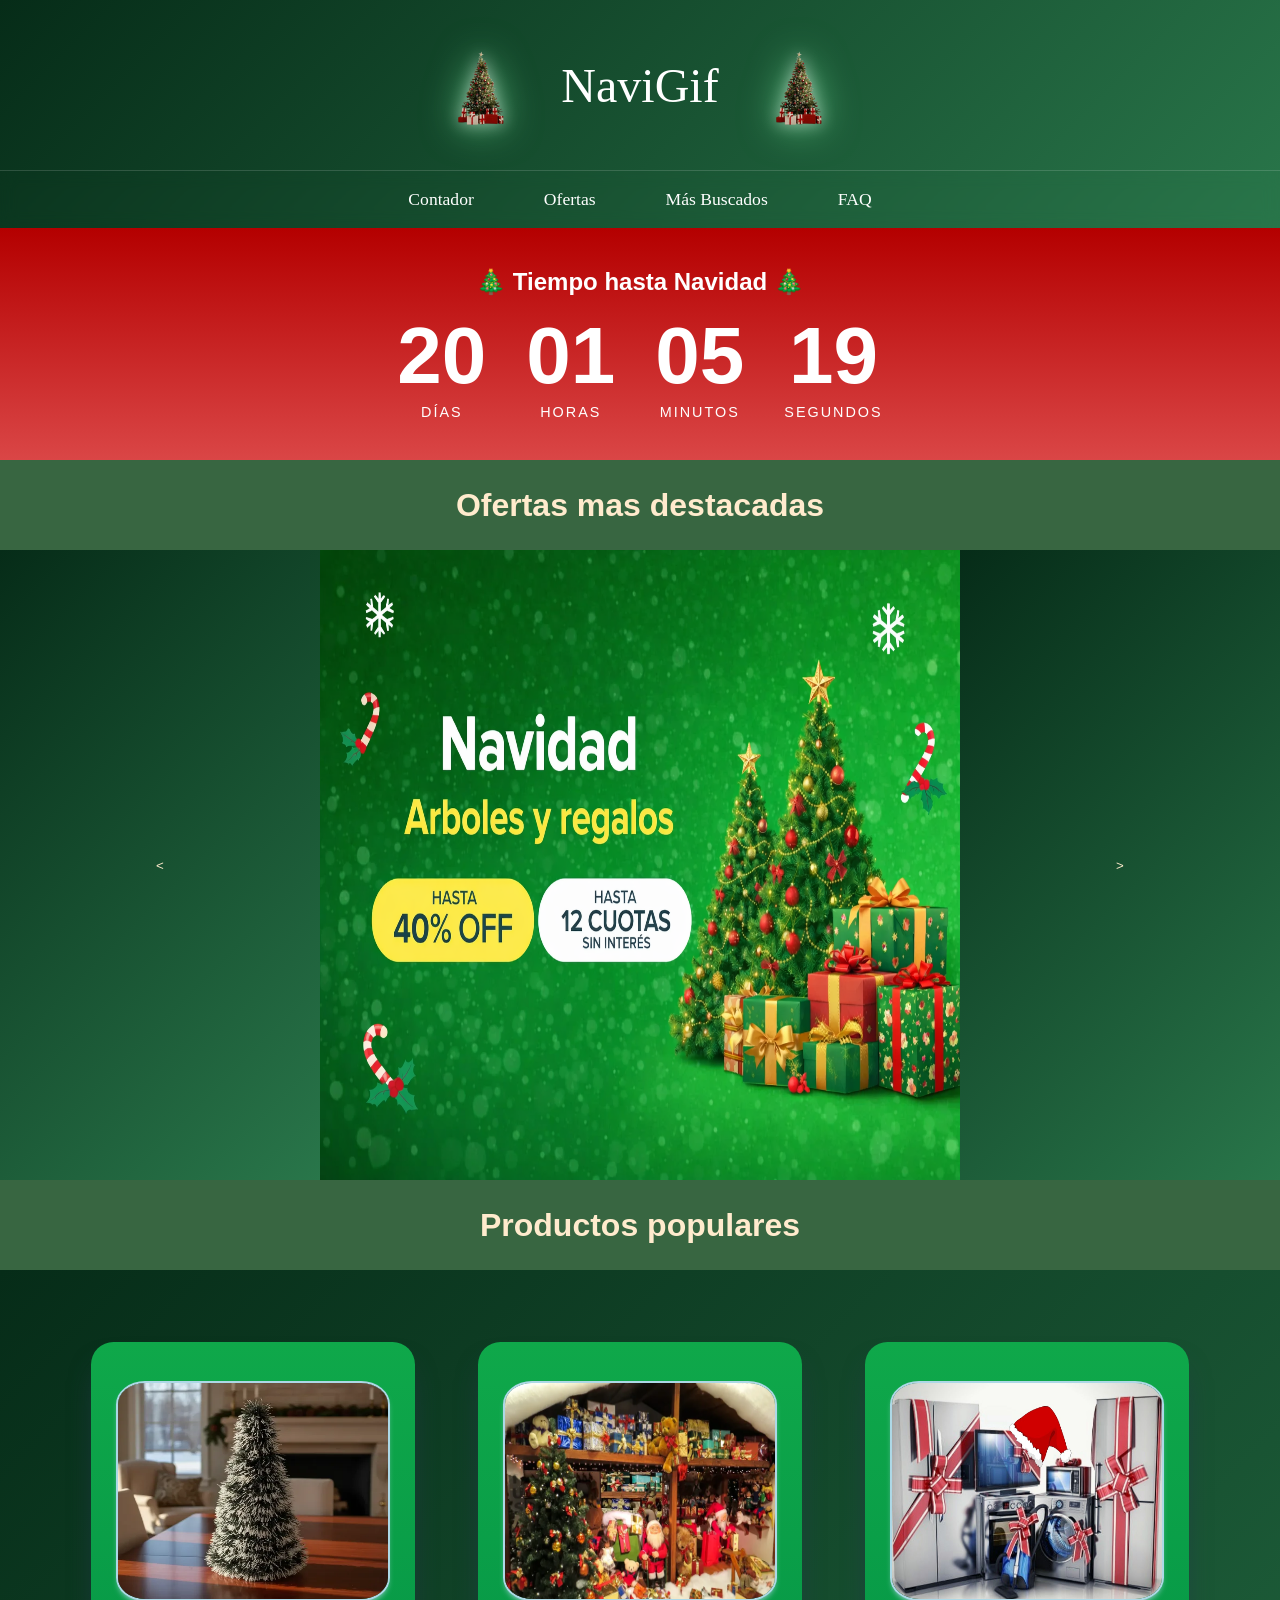
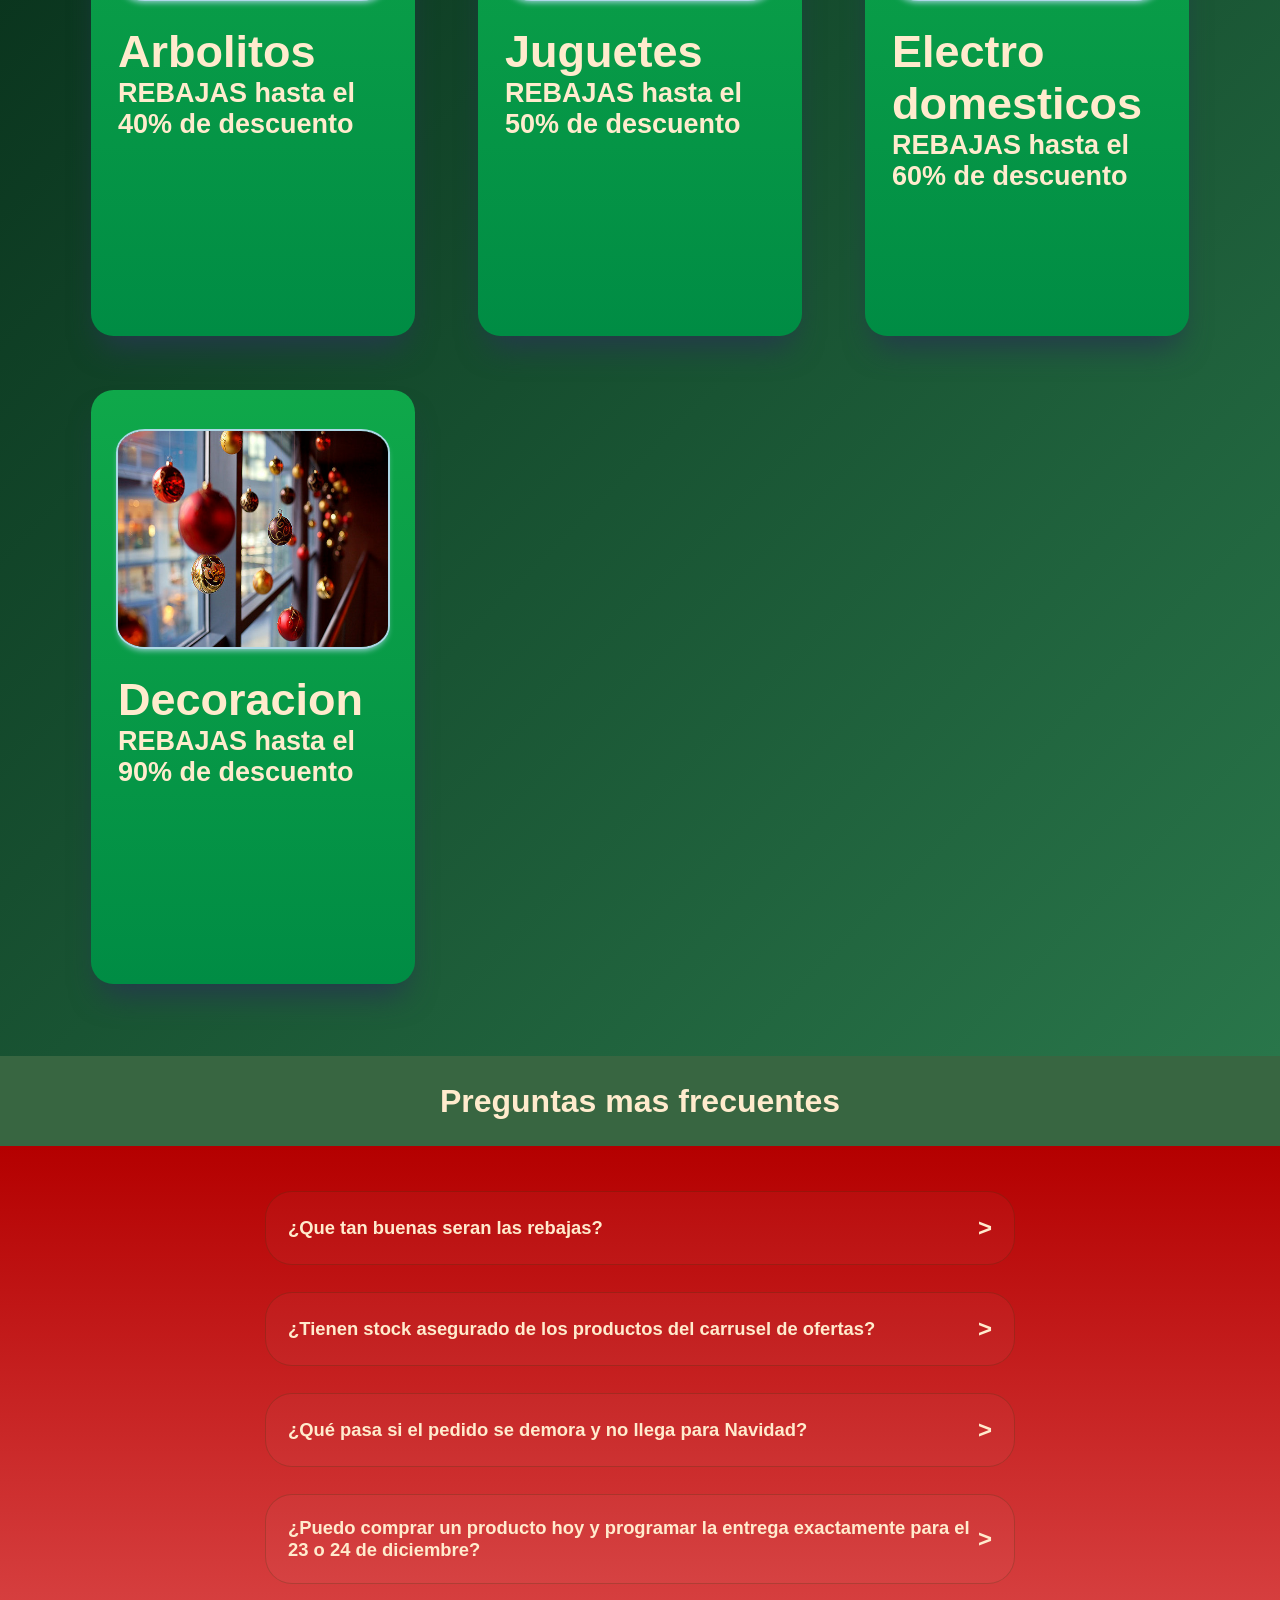
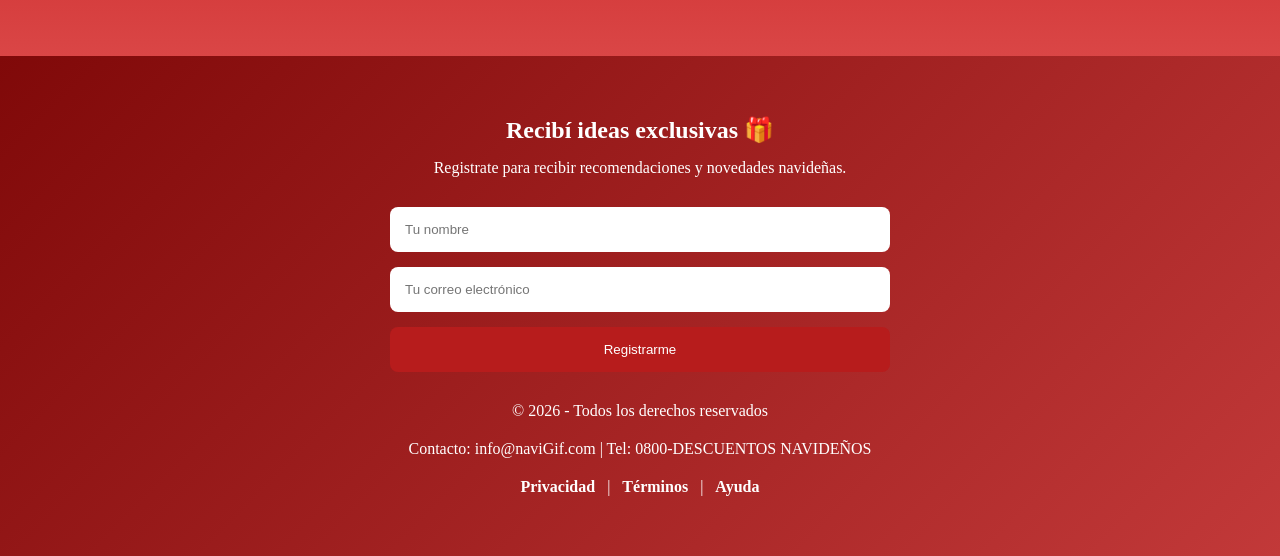
<file: index.html>
<!DOCTYPE html>
<html lang="en">
<head>
    <meta charset="UTF-8">
    <meta name="viewport" content="width=device-width, initial-scale=1.0">
    <link rel="stylesheet" href="estilos.css">
    <link rel="icon" type="image/x-icon" href="imagenes/OIP-removebg-preview.png">

    <title>REBAJAS NAVIDEÑAS</title>

</head>
<body>
   <!--header-->
    <header class="christmas-header">

        <div class="hero">

            <div class="title-container">

                <img src="./imagenes/OIP-removebg-preview.png" alt="Árbol" class="tree">

                <div class="title-box">
                    <h1>NaviGif</h1>
                </div>

                <img src="./imagenes/OIP-removebg-preview.png" alt="Árbol" class="tree">

            </div>

        </div>

        <nav>
            <ul>

                <li>
                    <a href="#contador">Contador</a>
                </li>

                <li>
                    <a href="#carrusel">
                        Ofertas
                    </a>
                </li>

                <li>
                    <a href="#popular">
                        Más Buscados
                    </a>
                </li>

                <li>
                    <a href="#faq">
                        FAQ
                    </a>
                </li>

            </ul>
        </nav>

    </header>

    <!--contador-->
    <div class="contadora" id="contador">
            <div class="contador">
    <h2 class="contador-titulo">🎄 Tiempo hasta Navidad 🎄</h2>
    <div class="contador-numeros">
      <div class="contador-bloque">
        <span id="dias">00</span>
        <p>Días</p>
      </div>
      <div class="contador-bloque">
        <span id="horas">00</span>
        <p>Horas</p>
      </div>
      <div class="contador-bloque">
        <span id="minutos">00</span>
        <p>Minutos</p>
      </div>
      <div class="contador-bloque">
        <span id="segundos">00</span>
        <p>Segundos</p>
      </div>
    </div>
  </div>
    </div>

                                         <!--carrusel-->

    <div class="categoriatitulo" id="carrusel">
        <h1>Ofertas mas destacadas</h1>
    </div>
    <div class="carruselseccion" >
    <div class="carruselfondo">
        

    <button onclick="anterior()" class="button"><</button>
    <img id="foto" src="imagenes/carrusel/banner1.png" class="carruselfoto">

 

    
    <button onclick="siguiente()" class="button" style="right: 0%;">></button>

 
    </div>

    </div>
                                         <!--popular-->
    <div class="categoriatitulo">
        <h1>Productos populares</h1>
    </div>
    
    <div class="popular" id="popular">

        <div class="tarjetascont">
            <div class="tarjeta">
                <div class="tarjetaestado">
                <div class="tarjetaimg">
                    <img src="imagenes/mas-populares/carta1.webp" class="imgcarta">
                </div>
                <div class="tarjetatxt">
                    <p class="cardtxt" style="font-size: 5vh;"><b>Arbolitos</b></p>
                    <p class="cardtxt">REBAJAS hasta el 40% de descuento</p>
                    
                </div>
                </div>
                <div class="tarjetacontenido">
                    <div class="producto">
                        <div class="tarjetaimg">
                            <img src="imagenes/mas-populares/arbolito1.webp" alt="" class="imgcarta">
                        </div>
                        <div class="tarjetatxt">
                            <p class="cardtxt" style="font-size: 4vh;"> <b> Arbolito verde</b></p>
                            <p class="cardtxt"> <del>$142.499</del><br>$92.399</p>
                        </div>
                    </div>
                    <div class="producto">
                        <div class="tarjetaimg">
                            <img src="imagenes/mas-populares/arbolito2.webp" alt="" class="imgcarta">
                        </div>
                        <div class="tarjetatxt">
                            <p class="cardtxt" style="font-size: 4vh;"> <b> Arbolito nevado</b></p>
                            <p class="cardtxt"> <del>$162.499</del><br>$104.999</p>
                        </div>
                    </div>
                    <div class="producto">
                        <div class="tarjetaimg">
                            <img src="imagenes/mas-populares/arbolito3.webp" alt="" class="imgcarta">
                        </div>
                        <div class="tarjetatxt">
                            <p class="cardtxt" style="font-size: 4vh;"> <b> Arbol economico</b></p>
                            <p class="cardtxt"> <del>$99.999</del><br>$49.999</p>
                        </div>
                    </div>
                    <div class="producto">
                        <div class="tarjetaimg">
                            <img src="imagenes/mas-populares/arbolito4.webp" alt="" class="imgcarta">
                        </div>
                        <div class="tarjetatxt">
                            <p class="cardtxt" style="font-size: 4vh;"> <b> Arbol natural</b></p>
                            <p class="cardtxt"> <del>$184.499</del><br>$125.000</p>
                        </div>
                    </div>
                    
                    
                    
                
                </div>
                
                
            </div>
            <div class="tarjeta">
                <div class="tarjetaestado">
                <div class="tarjetaimg">
                    <img src="imagenes/mas-populares/carta2.webp" class="imgcarta">
                    
                </div>
                <div class="tarjetatxt">
                    <p class="cardtxt" style="font-size: 5vh;"><b>Juguetes</b></p>
                    <p class="cardtxt">REBAJAS hasta el 50% de descuento</p>
                    
                </div>
                </div>
                <div class="tarjetacontenido">
                    <div class="producto">
                        <div class="tarjetaimg">
                            <img src="imagenes/mas-populares/juguete1.webp" alt="" class="imgcarta">
                        </div>
                        <div class="tarjetatxt">
                            <p class="cardtxt" style="font-size: 4vh;"> <b> set de legos</b></p>
                            <p class="cardtxt"> <del>$112.299</del><br>$60.299</p>
                        </div>
                    </div>
                    <div class="producto">
                        <div class="tarjetaimg">
                            <img src="imagenes/mas-populares/juguete2.webp" alt="" class="imgcarta">
                        </div>
                        <div class="tarjetatxt">
                            <p class="cardtxt" style="font-size: 4vh;"> <b> herramientas de playa</b></p>
                            <p class="cardtxt"> <del>$30.000</del><br>$20.000</p>
                        </div>
                    </div>
                    <div class="producto">
                        <div class="tarjetaimg">
                            <img src="imagenes/mas-populares/juguete3.webp" alt="" class="imgcarta">
                        </div>
                        <div class="tarjetatxt">
                            <p class="cardtxt" style="font-size: 4vh;"> <b> auto a control remoto</b></p>
                            <p class="cardtxt"> <del>$129.999</del><br>$69.999</p>
                        </div>
                    </div>
                    <div class="producto">
                        <div class="tarjetaimg">
                            <img src="imagenes/mas-populares/juguete4.webp" alt="" class="imgcarta">
                        </div>
                        <div class="tarjetatxt">
                            <p class="cardtxt" style="font-size: 4vh;"> <b> cocina de juguete</b></p>
                            <p class="cardtxt"> <del>$287.499</del><br>$200.000</p>
                        </div>
                    </div>

                </div>

                
            </div>
            <div class="tarjeta">
                <div class="tarjetaestado">

                <div class="tarjetaimg">
                    <img src="imagenes/mas-populares/carta3.jpg" class="imgcarta">
                </div>
                <div class="tarjetatxt">
                    <p class="cardtxt" style="font-size: 5vh;"><b>Electro<br>domesticos</b></p>
                    <p class="cardtxt">REBAJAS hasta el 60% de descuento</p>
                    
                </div>
                </div>
                <div class="tarjetacontenido">
                    <div class="producto">
                        <div class="tarjetaimg">
                            <img src="imagenes/mas-populares/electro1.webp" alt="" class="imgcarta">
                        </div>
                        <div class="tarjetatxt">
                            <p class="cardtxt" style="font-size: 4vh;"> <b> pava electrica</b></p>
                            <p class="cardtxt"> <del>$82.499</del><br>$45.000</p>
                        </div>
                    </div>
                    <div class="producto">
                        <div class="tarjetaimg">
                            <img src="imagenes/mas-populares/electro2.webp" alt="" class="imgcarta">
                        </div>
                        <div class="tarjetatxt">
                            <p class="cardtxt" style="font-size: 4vh;"> <b> Arbolito nevado</b></p>
                            <p class="cardtxt"> <del>$725.499</del><br>$350.245</p>
                        </div>
                    </div>
                    <div class="producto">
                        <div class="tarjetaimg">
                            <img src="imagenes/mas-populares/electro3.webp" alt="" class="imgcarta">
                        </div>
                        <div class="tarjetatxt">
                            <p class="cardtxt" style="font-size: 4vh;"> <b> television</b></p>
                            <p class="cardtxt"> <del>$1.244.499</del><br>$850.000</p>
                        </div>
                    </div>

                </div>

                
            </div>
            <div class="tarjeta">
                <div class="tarjetaestado">

                <div class="tarjetaimg">
                    <img src="imagenes/mas-populares/carta4.jpg" class="imgcarta">
                </div>
                <div class="tarjetatxt">
                    <p class="cardtxt" style="font-size: 5vh;"><b>Decoracion</b></p>
                    <p class="cardtxt">REBAJAS hasta el 90% de descuento</p>
                    
                </div>
                </div>
                <div class="tarjetacontenido">
                    <div class="producto">
                        <div class="tarjetaimg">
                            <img src="imagenes/mas-populares/deco1.webp" alt="" class="imgcarta">
                        </div>
                        <div class="tarjetatxt">
                            <p class="cardtxt" style="font-size: 4vh;"> <b> luces navideñase</b></p>
                            <p class="cardtxt"> <del>$15.000</del><br>$8.000</p>
                        </div>
                    </div>
                    <div class="producto">
                        <div class="tarjetaimg">
                            <img src="imagenes/mas-populares/deco2.webp" alt="" class="imgcarta">
                        </div>
                        <div class="tarjetatxt">
                            <p class="cardtxt" style="font-size: 4vh;"> <b> cubierta del arbolito</b></p>
                            <p class="cardtxt"> <del>$10.000</del><br>$1.000</p>
                        </div>
                    </div>
                    <div class="producto">
                        <div class="tarjetaimg">
                            <img src="imagenes/mas-populares/deco3.webp" alt="" class="imgcarta">
                        </div>
                        <div class="tarjetatxt">
                            <p class="cardtxt" style="font-size: 4vh;"> <b> corona navideña</b></p>
                            <p class="cardtxt"> <del>$20.999</del><br>$14.000</p>
                        </div>
                    </div>
                    

                </div>
                
            </div>
        </div>
    </div>
                                         <!--FAQ-->
    <div class="categoriatitulo">
        <h1>Preguntas mas frecuentes</h1>
    </div>
    
    <div class="faq">
        <div class="faqcontenedor">
        <section id="faq" class="proceso-section">

            <div class="faq-container" style="max-width: 750px; margin: 0 auto; text-align: left;">
                <div class="faq-item">
                    <button class="faq-question">¿Que tan buenas seran las rebajas? <span>></span></button>
                    <div class="faq-answer">
                        <p> En esta pagina puedes encontrar todo tipo de descuentos llegando hasta incluso el 90%</p>
                    </div>
                </div>
                <div class="faq-item">
                    <button class="faq-question">¿Tienen stock asegurado de los productos del carrusel de ofertas? <span>></span></button>
                    <div class="faq-answer">
                        <p>Las ofertas más destacadas vuelan rápido. El stock es limitado debido a la alta demanda de la temporada.<br> si ves el contador avanzar y te interesa un producto, aseguralo antes de que se agote</p>
                    </div>
                </div>
                <div class="faq-item">
                    <button class="faq-question">¿Qué pasa si el pedido se demora y no llega para Navidad?<span>></span></button>
                    <div class="faq-answer">
                        <p>Monitoreamos todos los despachos en tiempo real. Si hay un retraso ajeno al correo, nuestro equipo de soporte te contactará inmediatamente mediante email para ofrecerte una solución prioritaria.</p>
                    </div>
                </div>
                <div class="faq-item">
                    <button class="faq-question">¿Puedo comprar un producto hoy y programar la entrega exactamente para el 23 o 24 de diciembre? <span>></span></button>
                    <div class="faq-answer">
                        <p>Los correos trabajan con ventanas de entrega y alta demanda. Te recomendamos comprar con anticipación asi puedes recibirlo antes en tu casa y mantener el misterio escondiendo el regalo.</p>
                    </div>
                </div>
            </div>
        </section>
    </div>
    </div>

                                         <!--footer-->

    <footer>

        <h2>Recibí ideas exclusivas 🎁</h2>

        <p>Registrate para recibir recomendaciones y novedades navideñas.</p>

        <form id="registro">

            <input
            type="text"
            placeholder="Tu nombre"
            required>

            <input
            type="email"
            placeholder="Tu correo electrónico"
            required>

            <button type="submit">Registrarme</button>

        </form>

        

  

  <p>© 2026  - Todos los derechos reservados</p>

  <p>Contacto: info@naviGif.com | Tel: 0800-DESCUENTOS NAVIDEÑOS</p>

  <p>
<div class="footer-links">
      <a href="#">Privacidad</a> |
      <a href="#">Términos</a> |
      <a href="#">Ayuda</a>
    </div>

    </footer>
<script src="footer.js"></script>
    
<script src="carrusel.js"></script>
<script src="cartas.js"></script>
<script src="faq.js"></script>
<script src="contador.js"></script>
</body>
</html>
</file>
<file: estilos.css>
body{
    margin: 0px;
    padding: 0px;
    scroll-behavior: smooth;
}
.categoriatitulo{
    height: 10vh;
    width: auto;
    background-color: #386641;
    color: blanchedalmond;
    font-family: 'Gill Sans', 'Gill Sans MT', Calibri, 'Trebuchet MS', sans-serif;
    display: flex;
    justify-content: center;
    align-items: center;
}

/* esta seccion la pueden usar para el header*/

.header{
    background-color: #386641;
    width: auto;
    height: 10vh;

    color:blanchedalmond;
    font-size: 3vh;
    font-family: Arial, Helvetica, sans-serif;
    
}

/*esta seccion para el contador*/

.contadora{
    background: linear-gradient(to bottom, #b40000, #da4646);
    width: auto;
    height: auto;
    
    color:#ffffff;
    font-size: 3vh;
    font-family: Arial, Helvetica, sans-serif;
  
}

.contador {
  text-align: center;
  padding: 40px 20px;

}

.contador-titulo {
  font-size: 1.5rem;
  margin-bottom: 20px;
}

.contador-numeros {
  display: flex;
  justify-content: center;
  gap: 40px;
  flex-wrap: wrap;
}

.contador-bloque span {
  font-size: 5rem;
  font-weight: bold;
  line-height: 1;
}

.contador-bloque p {
  font-size: 0.9rem;
  margin-top: 8px;
  text-transform: uppercase;
  letter-spacing: 2px;
}

/* esta seccion para el encargado de hacer el carrusel*/

.carruselfondo{
    background-color: #386641;
    width: auto;
    height: 80vh;
    
    color:blanchedalmond;
    font-size: 3vh;
    font-family: Arial, Helvetica, sans-serif;
    display: flex;
    justify-content: space-between;
    align-items: center;
}

.tree {
    width: 50%;
    height: 100%;
}
.carruselseccion{
    height: 70vh;
    width: auto;
    padding: 0;
}
.carruselfondo .button{
    height: 70vh;
    width: 25%;
    padding: 10px;
    border: none;
    background: linear-gradient(135deg,#062c18,#29764a);
    opacity: 100%;
    transition: .5s;
    color: rgb(255, 235, 205);
    margin-bottom: 10vh;
    opacity: 100%;
   
position: absolute;
z-index: 1;
}
.carruselseccion .carruselfoto{    
    width: 50%;
    height: 70vh;
    position: absolute;
    left: 25%;
    margin-bottom: 10vh;
   
    

}
.carruselfondo .button:hover{
    height: 70vh;
    width: 30%;
    padding: 10px;
    border: none;
    background-color: linear-gradient(135deg,#062c18,#29764a);
    opacity: 75%;
    transition: .5s;
}



/* esta seccion para todo lo que es las tarjetas de productos populares o mas comprados*/
@keyframes cardshake{

    25%{transform:rotate(1deg);}
    75%{transform: rotate(-1deg);}

}
.popular{
    background: linear-gradient(135deg,#062c18,#29764a);
    width: auto;
    height: auto;
    
    font-size: 3vh;
    font-family: Arial, Helvetica, sans-serif;
    display: flex;
    justify-content: space-around;
    align-items: center;
}
.tarjetascont{
    
    width: 90vw;
    height: auto;
    margin-top: 5vh;
    margin-bottom: 5vh;
    display: flex;
    justify-content: space-between;
    align-items: center;
    flex-wrap: wrap;
    
}

.tarjeta{
    margin: 3vh;
    width: auto;
    height: auto;
    background-color: rgb(15, 168, 122);
    animation-name: cardshake;
    animation-duration:2.5s;
    animation-iteration-count: infinite;
    border-radius: 2.5vh;
    display: flex;
    justify-content: space-around;
    align-items: center;
    flex-direction: column;
    flex-wrap: nowrap;
    background: linear-gradient(to top, rgb(0, 140, 68), rgb(15, 168, 74));
    box-shadow: rgb(38, 57, 77) 0px 20px 30px -10px;
}
.tarjeta:hover{
    width: auto;
    height: auto;
    background-color: rgb(6, 122, 87);
    
    border-radius: 2.5vh;
    display: flex;
    justify-content: space-around;
    align-items: center;
    flex-direction: column;
    flex-wrap: nowrap;
    box-shadow: rgba(140, 215, 180, 0.511) 0px 20px 30px -10px;
}
.tarjetaestado{
    margin: 3vh;
    margin-top: 3vh;
    margin-bottom: 3vh;
    display: flex;
    justify-content: space-around;
    align-items: center;
    flex-direction: column;
    width: auto;
    height: 60vh;
}
.tarjetaimg{
    height: 40%;
    width: 30vh;
    background: linear-gradient(135deg,#062c18,#29764a);
    border-radius: 10%;
    box-shadow: lightblue 0px 0px 0px 2px, lightblue 0px 4px 6px -1px, lightblue 0px 1px 0px inset;
    
}
.tarjetaimg .imgcarta{
    height: 100%;
    width: 100%;
    border-radius: 10%;
}
.tarjetatxt{
    height: 50%;
    width: 30vh;
    color: blanchedalmond;
    padding: 0%;

}
.cardtxt{
    margin-top: 0%;
    font-family: 'Gill Sans', 'Gill Sans MT', Calibri, 'Trebuchet MS', sans-serif;
    font-weight: bold;
    font-size: 1em;
}

.tarjetacontenido {
    height: 0;
    width: 0;
    overflow: hidden;
    transition:0.4s ease-out;
    background: rgba(0, 0, 0, 0.15);
    display: flex;
    justify-content: center;
    align-items: center;
    
}

.tarjetacontenido p {
    padding: 0 22px 22px;
    margin: 0;
    color: blanchedalmond;
    line-height: 1.7;
}

.tarjetacontenido.abierto{
    width: 84vw;
    margin: 2vw;
    margin-bottom: 4vh;
    border-radius: 2vh;

    height: 65vh;
    
    transition: height 0.4s ease, width 0.4s ease-out;
    
    justify-content: space-around;
}

/* producto de la tarjeta*/

.producto{
    height: 60vh;
    width: 32vh;
    display: flex;
    flex-direction: column;
    align-items: center;
    padding: 1vh;
    border-radius: 2vh;
    background: linear-gradient(to top, darkred,red);
    box-shadow: rgb(38, 57, 77) 0px 20px 30px -10px;
}
.producto:hover{
    height: 60vh;
    width: 32vh;
    display: flex;
    flex-direction: column;
    align-items: center;
    padding: 1vh;
    border-radius: 2vh;
    background: linear-gradient(to top, darkred,red);
    box-shadow: rgba(140, 215, 180, 0.511) 0px 20px 30px -10px;
    animation-name: cardshake;
    animation-duration:.25s;
    animation-iteration-count: infinite;
    
}

/* esta seccion para la seccion de preguntas y respuestas frecuentes*/

.faq{
    background: linear-gradient(to bottom, #b40000, #da4646);
    width: auto;
    height: auto;
    
    color:blanchedalmond;
    font-size: 3vh;
    font-family: Arial, Helvetica, sans-serif;
    display: flex;
    flex-direction: column;
    justify-content: space-around;
    
}
.faqcontenedor{
    height: auto;
    width: auto;
    margin-top: 5vh;
    margin-bottom: 5vh;
    display: flex;
    flex-direction: column;
    justify-content: space-around;
}
.faq-item {
    
    margin-bottom: 3vh;
    border: 1px solid rgba(20, 53, 2, 0.2);
    border-radius: 3vh;
    overflow: hidden;
    background: rgba(255, 255, 255, 0.03);
    transition: 0.3s;
    
}

.faq-question {
    
    width: 100%;
    padding: 22px;
    background: none;
    border: none;
    color: var(--verde-neon);
    text-align: left;
    font-size: 1.15rem;
    font-weight: 600;
    cursor: pointer;
    display: flex;
    justify-content: space-between;
    align-items: center;
}

.faq-question:hover { background: rgba(0, 191, 255, 0.05); }

.faq-question span {
    font-size: 1.5rem;
    transition: transform 0.3s;
}

.faq-item.active .faq-question span {
    transform: rotate(45deg); 
}

.faq-answer {
    max-height: 0;
    overflow: hidden;
    transition: max-height 0.4s ease-out;
    background: rgba(0, 0, 0, 0.15);
}

.faq-answer p {
    padding: 0 22px 22px;
    margin: 0;
    color: var(--texto-secundario);
    line-height: 1.7;
}

.faq-item.active .faq-answer {
    max-height: 300px;
}

/*footer y eso*/

.footer{
    background-color: #386641;
    width: auto;
    height: 30vh;
    
    color:blanchedalmond;
    font-size: 3vh;
    font-family: Arial, Helvetica, sans-serif;
}

*{
    margin:0;
    padding:0;
    box-sizing:border-box;
}

html{
    scroll-behavior:smooth;
}


.christmas-header{
    width:100%;
    background:linear-gradient(135deg,#062c18,#29764a);
    overflow:hidden;
}

.hero{
    height:170px;
    display:flex;
    justify-content:center;
    align-items:center;
    padding:20px;
}

.title-container{
    display:flex;
    align-items:center;
    gap:35px;
}

.tree{
    width:90px;
    height:90px;
    object-fit:contain;
    animation:float 3s ease-in-out infinite;
    filter:
    drop-shadow(0 0 8px rgba(255,255,255,.5))
    drop-shadow(0 0 18px rgba(132,255,174,.6));
}

.title-box{
    text-align:center;
}

.title-box h1{
    font-family: "Cinzel", serif;
    color:white;
    font-size:3rem;
    font-weight:500;
}

nav{
    backdrop-filter:blur(8px);
    border-top:
    1px solid rgba(255,255,255,.15);
}

nav ul{
    list-style:none;
    display:flex;
    justify-content:center;
    gap:70px;
    padding:18px;
    z-index: 1;
}

nav a{
    position:relative;
    color:white;
    text-decoration:none;
    font-size:1.1rem;
    font-weight:500;
    transition:.3s;
}

nav a:hover{
    color:#d8ffd8;
}

nav a::after{
    content:"";
    position:absolute;
    bottom:-7px;
    left:50%;
    width:0;
    height:3px;
    background:white;
    transform:translateX(-50%);
    transition:0.35s ease;
}

nav a:hover::after,
nav a.active::after{
    width:100%;
}

@keyframes glow{

    from{
        text-shadow:
        0 0 8px #ffffff,
        0 0 15px #8dffb7;
    }

    to{
        text-shadow:
        0 0 15px #ffffff,
        0 0 30px #8dffb7,
        0 0 45px #8dffb7;
    }
}

@keyframes float{

    0%{
        transform:translateY(0);
    }
    50%{
        transform:translateY(-8px);
    }
    100%{
        transform:translateY(0);
    }
}

@media(max-width:768px){

    .title-box h1{
        font-size:2rem;
    }

    .tree{
        width:55px;
        height:55px;
    }

    nav ul{
        gap:20px;
        flex-wrap:wrap;
    }
}


footer{
background: linear-gradient(135deg, #800909, #c23939);
color:white;
text-align:center;
padding:60px 20px;
}

footer h2{
margin-bottom:15px;
}

footer p{
margin-bottom:20px;
}

footer form{
max-width:500px;
margin:30px auto;
display:flex;
flex-direction:column;
gap:15px;
}

footer input{
padding:15px;
border:none;
border-radius:8px;
}

footer button{
background:#b71c1c;
color:white;
border:none;
padding:15px;
border-radius:8px;
cursor:pointer;
transition:.3s;
}

footer button:hover{
background:#d32f2f;
transform:translateY(-3px);
}

.copyright{
margin-top:30px;
opacity:.8;
}

@keyframes slideDown{
from{
opacity:0;
transform:translateY(-100%);
}
to{
opacity:1;
transform:translateY(0);
}
}

@keyframes fadeUp{
from{
opacity:0;
transform:translateY(40px);
}
to{
opacity:1;
transform:translateY(0);
}
}


@media(max-width:768px){

nav{
    flex-direction:column;
    gap:15px;
}

nav ul{
    flex-direction:column;
    text-align:center;
}

.hero h2{
    font-size:2.5rem;
}

.hero p{
    padding:0 20px;
}

}



footer a {
  color: #E1306C; 
  text-decoration: none;
  margin: 0 10px;
  font-weight: bold;
}

footer a:hover {
  text-decoration: underline;
}


.footer-links {
  margin-top: 12px;
}

.footer-links a {
  color: #fff;
  margin: 0 8px;
}

.footer-links a:hover {
  color: #E1306C;
}
</file>
